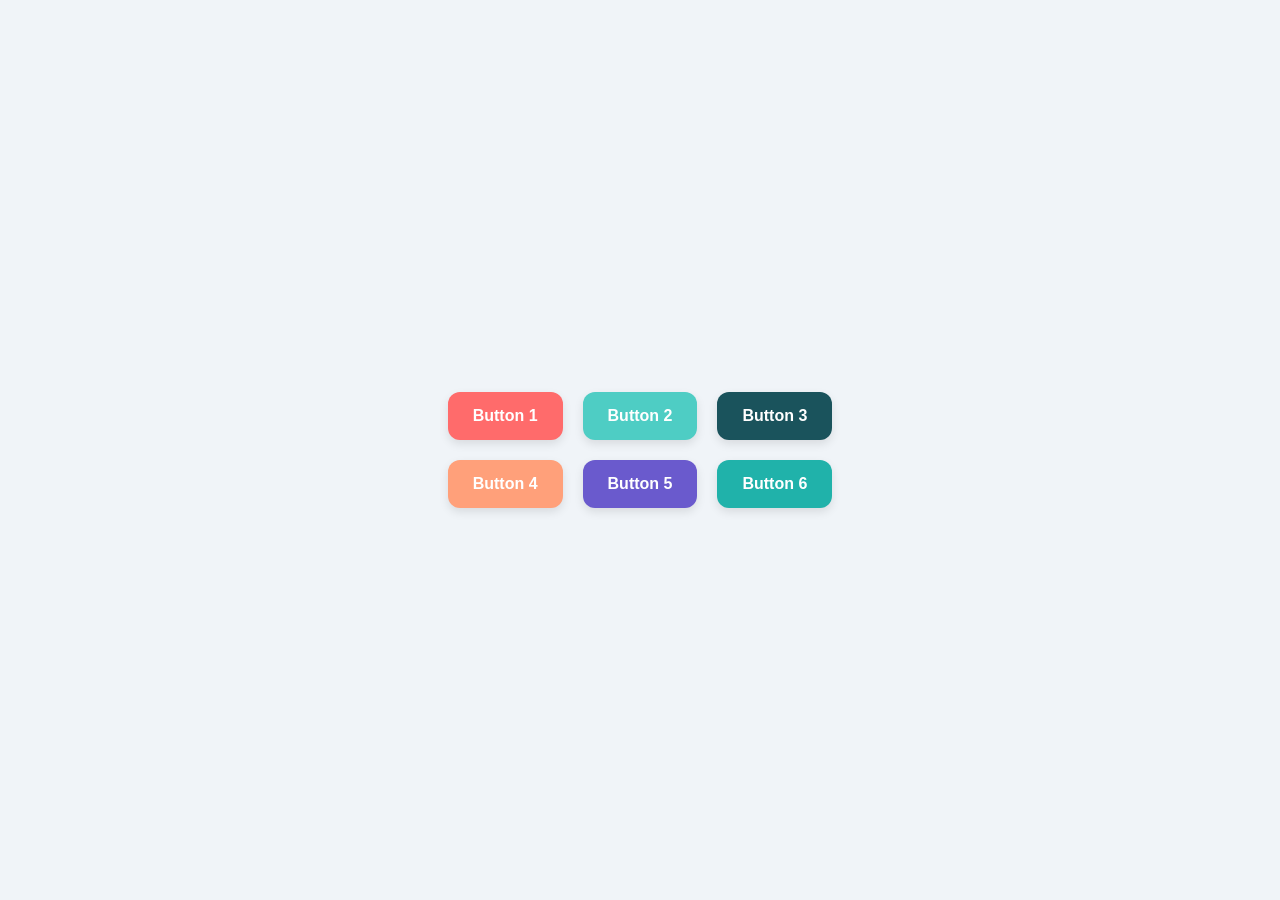
<file: project_01/index.html>
<!DOCTYPE html>
<html lang="en">
<head>
  <meta charset="UTF-8" />
  <meta name="viewport" content="width=device-width, initial-scale=1.0" />
  <title>Beautiful Buttons</title>
  <link rel="stylesheet" href="./style.css" />
</head>
<body>
  <div class="button-container">
    <button class="btn" id="pink">Button 1</button>
    <button class="btn" id="teal">Button 2</button>
    <button class="btn" id="darkblue">Button 3</button>
    <button class="btn" id="salmon">Button 4</button>
    <button class="btn" id="purple">Button 5</button>
    <button class="btn" id="seagreen">Button 6</button>
  </div>

  <script>
    console.log("hitesh");
    const buttons = document.querySelectorAll('.btn');
    const body = document.querySelector('body');

    buttons.forEach(function (button) {
      console.log(button);
      button.addEventListener('click', function (e) {
        console.log(e);
        console.log(e.target);

        if (e.target.id === 'pink') {
          body.style.backgroundColor = '#FF6B6B';
        }
        if (e.target.id === 'teal') {
          body.style.backgroundColor = '#4ECDC4';
        }
        if (e.target.id === 'darkblue') {
          body.style.backgroundColor = '#1A535C';
        }
        if (e.target.id === 'salmon') {
          body.style.backgroundColor = '#FFA07A';
        }
        if (e.target.id === 'purple') {
          body.style.backgroundColor = '#6A5ACD';
        }
        if (e.target.id === 'seagreen') {
          body.style.backgroundColor = '#20B2AA';
        }
      });
    });
  </script>
</body>
</html>
</file>
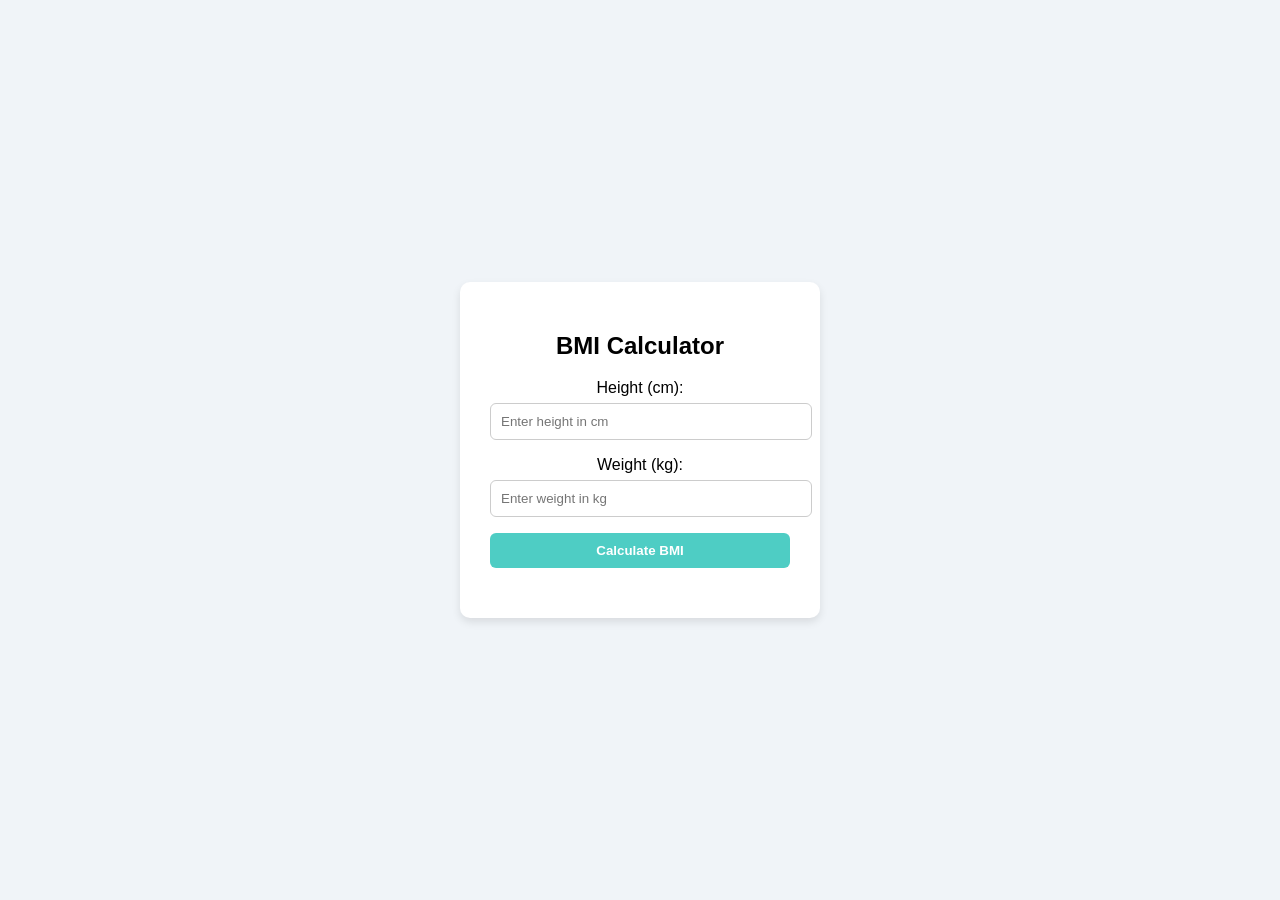
<file: project_02/index.html>
<!DOCTYPE html>
<html lang="en">
<head>
  <meta charset="UTF-8" />
  <meta name="viewport" content="width=device-width, initial-scale=1" />
  <title>BMI Calculator</title>
  <link rel="stylesheet" href="style.css" />
</head>
<body>
  <div class="container">
    <h2>BMI Calculator</h2>
    <form>
      <label for="height">Height (cm):</label>
      <input type="number" id="height" placeholder="Enter height in cm" required />

      <label for="weight">Weight (kg):</label>
      <input type="number" id="weight" placeholder="Enter weight in kg" required />

      <button type="submit">Calculate BMI</button>
    </form>

    <div id="results"></div>
  </div>

  <script>
    const form = document.querySelector('form');

    form.addEventListener('submit', function (e) {
      e.preventDefault();

      const height = parseInt(document.querySelector('#height').value);
      const weight = parseInt(document.querySelector('#weight').value);
      const results = document.querySelector('#results');

      if (height === '' || height <= 0 || isNaN(height)) {
        results.innerHTML = `Please give a valid height: ${height}`;
      } else if (weight === '' || weight <= 0 || isNaN(weight)) {
        results.innerHTML = `Please give a valid weight: ${weight}`;
      } else {
        const bmi = (weight / ((height * height) / 10000)).toFixed(2);
        let message = `Your BMI is <strong>${bmi}</strong><br/>`;

        if (bmi < 18.5) {
          message += "You are Underweight 🟡";
        } else if (bmi >= 18.5 && bmi <= 24.9) {
          message += "You have Normal BMI ✅";
        } else {
          message += "You are Overweight 🔴";
        }

        results.innerHTML = message;
      }
    });
  </script>
</body>
</html>
</file>
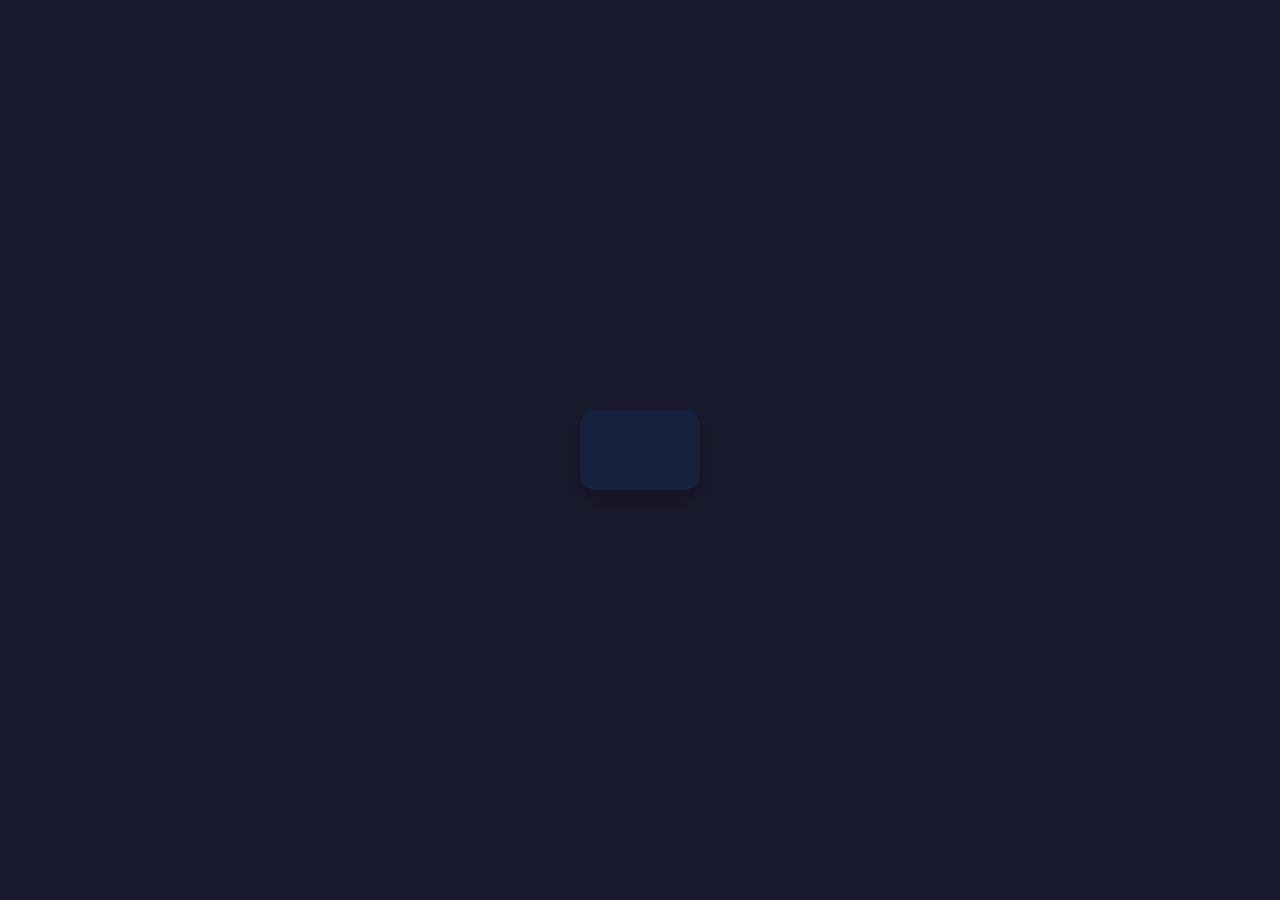
<file: project_03/index.html>
<!DOCTYPE html>
<html lang="en">
<head>
  <meta charset="UTF-8" />
  <meta name="viewport" content="width=device-width, initial-scale=1.0"/>
  <title>Digital Clock</title>
  <link rel="stylesheet" href="./style.css" />
</head>
<body>
  <div class="clock-container">
    <h1 id="clock"></h1>
  </div>

  <script >
    let clock = document.getElementById('clock')
    setInterval(function (){
        let date = new Date;
        clock.innerHTML = date.toLocaleTimeString();
    }, 1000)
  </script>
</body>
</html>
</file>
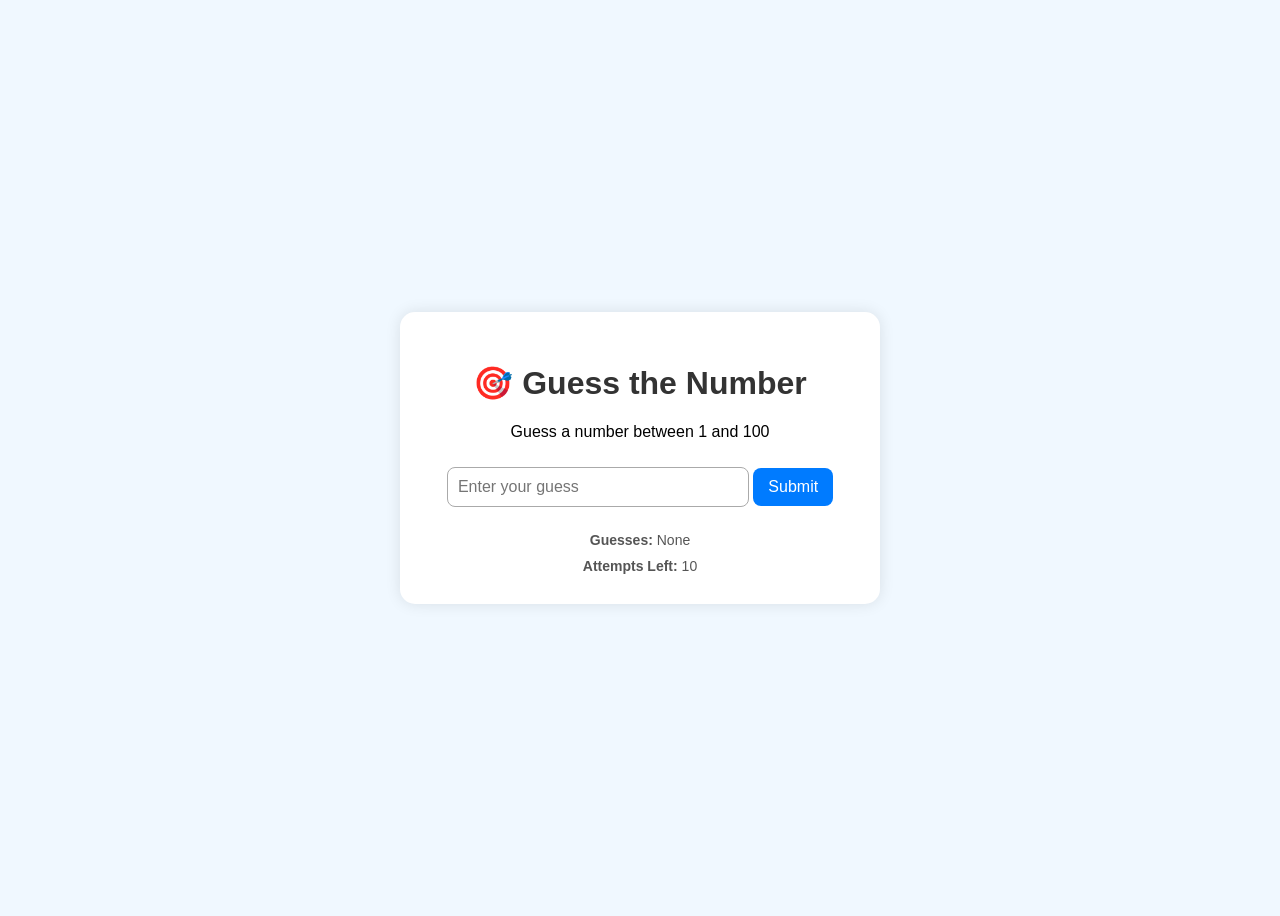
<file: project_04/index.html>
<!DOCTYPE html>
<html lang="en">
<head>
  <meta charset="UTF-8">
  <title>Guess the Number Game</title>
  <link rel="stylesheet" href="style.css">
</head>
<body>
  <div class="game-container">
    <h1>🎯 Guess the Number</h1>
    <p>Guess a number between 1 and 100</p>
    
    <form id="guessForm">
      <input type="number" id="guessInput" placeholder="Enter your guess" required min="1" max="100" />
      <button type="submit">Submit</button>
    </form>

    <div id="result"></div>
    <div id="previousGuesses"><strong>Guesses:</strong> <span id="guessesArray">None</span></div>
    <div id="attemptsLeft"><strong>Attempts Left:</strong> <span id="attemptCount">10</span></div>
  </div>

  <script>
    let randomNumber = Math.floor(Math.random() * 100) + 1;

const guessForm = document.querySelector('#guessForm');
const guessInput = document.querySelector('#guessInput');
const result = document.querySelector('#result');
const guessesArrayDisplay = document.querySelector('#guessesArray');
const attemptCount = document.querySelector('#attemptCount');

let previousGuesses = [];
let attemptsLeft = 10;
let gameOver = false;

guessForm.addEventListener('submit', function (e) {
  e.preventDefault();
  if (gameOver) return;

  const guess = parseInt(guessInput.value);
  guessInput.value = '';

  if (isNaN(guess) || guess < 1 || guess > 100) {
    result.textContent = ' Please enter a number between 1 and 100.';
    return;
  }

  previousGuesses.push(guess);
  attemptsLeft--;

  guessesArrayDisplay.textContent = previousGuesses.join(', ');
  attemptCount.textContent = attemptsLeft;

  if (guess === randomNumber) {
    result.textContent = ` Correct! You guessed the number ${randomNumber}!`;
    result.style.color = 'green';
    endGame();
  } else if (attemptsLeft === 0) {
    result.textContent = ` Game Over! The number was ${randomNumber}.`;
    result.style.color = 'red';
    endGame();
  } else if (guess < randomNumber) {
    result.textContent = ` Too low! Try again.`;
    result.style.color = '#d9534f';
  } else {
    result.textContent = ` Too high! Try again.`;
    result.style.color = '#d9534f';
  }
});

function endGame() {
  gameOver = true;
  guessInput.disabled = true;

  const newGameBtn = document.createElement('button');
  newGameBtn.textContent = ' Start New Game';
  newGameBtn.classList.add('new-game');
  newGameBtn.style.marginTop = '20px';
  result.appendChild(document.createElement('br'));
  result.appendChild(newGameBtn);

  newGameBtn.addEventListener('click', function () {
    resetGame();
  });
}

function resetGame() {
  randomNumber = Math.floor(Math.random() * 100) + 1;
  previousGuesses = [];
  attemptsLeft = 10;
  gameOver = false;
  guessInput.disabled = false;
  guessesArrayDisplay.textContent = 'None';
  attemptCount.textContent = attemptsLeft;
  result.innerHTML = '';
}

  </script>
</body>
</html>
</file>
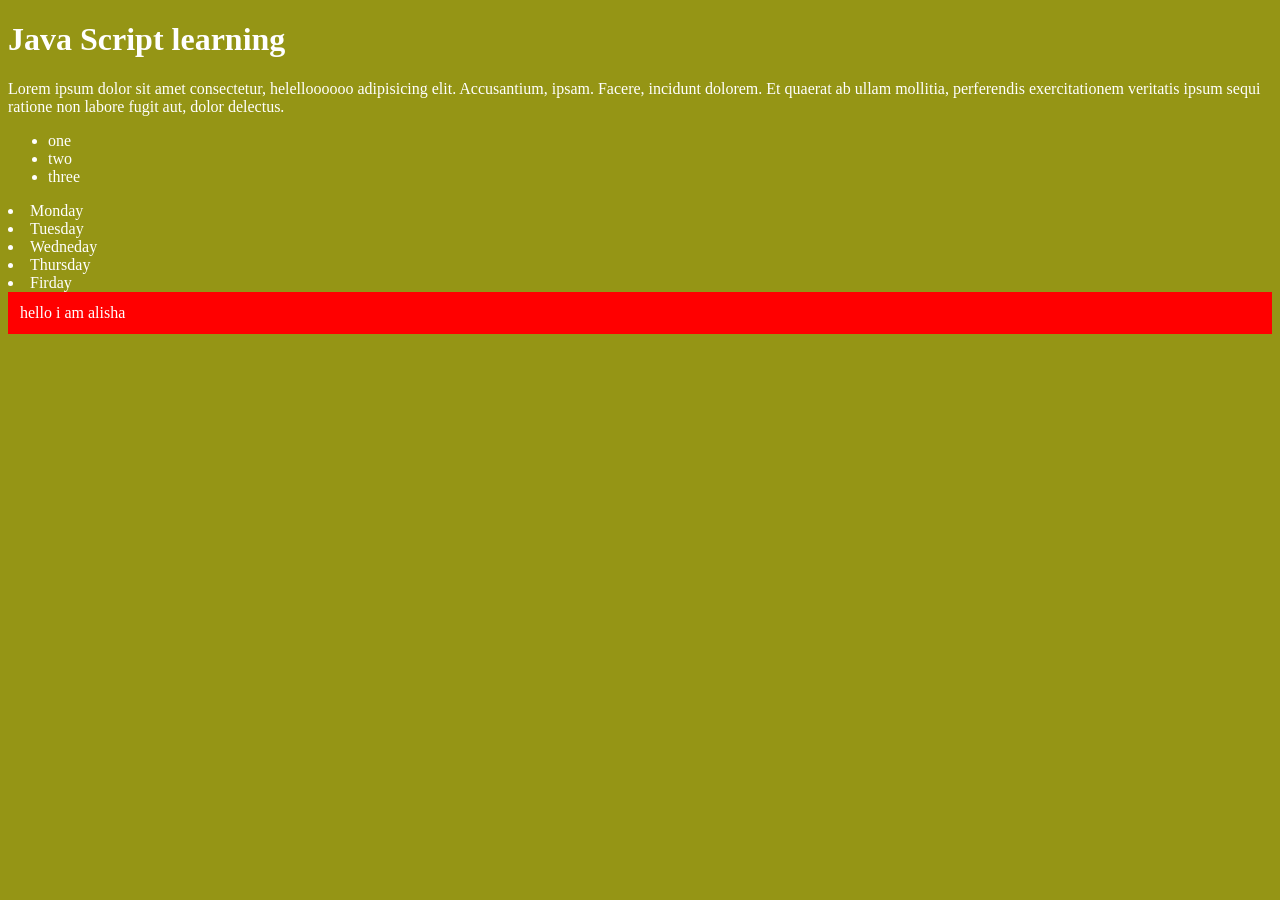
<file: DOM/one.html>
<!DOCTYPE html>
<html lang="en">

<head>
    <meta charset="UTF-8">
    <meta name="viewport" content="width=device-width, initial-scale=1.0">
    <title>DOM learning</title>
    <style>
        #bac {
            color: white;
            background-color: rgb(149, 149, 21);
        }
    </style>
</head>

<body id="bac">
    <div>
        <h1 id="title" class = "heading">Java Script  learning</h1>
        <p>Lorem ipsum dolor sit amet consectetur,   <span>helelloooooo</span> adipisicing elit. Accusantium, ipsam. Facere, incidunt dolorem. Et
            quaerat ab ullam mollitia, perferendis exercitationem veritatis ipsum sequi ratione non labore fugit aut,
            dolor delectus.</p>
    </div>
    
    <ul>
        <li class=" list-item" >one</li>
        <li class=" list-item" >two</li>
        <li class=" list-item" >three</li>
    </ul>

    <div class="par">
        <li class="child">Monday </li>
        <li class="child">Tuesday </li>
        <li class="child">Wedneday </li>
        <li class="child">Thursday </li>
        <li class="child">Firday</li>
    </div>
</body>
<script>
    let ans = document.querySelector(".par")
    console.log(ans)
    console.log(ans.children);
    console.log(ans.children[0].innerHTML);

    for (let i = 0; i < ans.children.length; i++) {
        console.log (ans.children[i].innerHTML) 
        
    }
    console.log(ans.firstElementChild)
    console.log(ans.lastElementChild)

    // document.querySelector('.child')
    // let vas = console.log(child[1])
    // console.log(vas.parentElement)

    console.log(ans.childNodes)




    /// create new element through dom
     const div = document.createElement('div')
    console.log(div);
    div.className = "latest"
    div.id = (Math.round(Math.random() *10 +1))
    div.setAttribute = ("title" , "generated")
    div.style.backgroundColor = "red"
    div.style.padding = "12px"
    div.innerText = " hello i am alisha"

    // const addText = document.createTextNode("Chai aur code")           aise bhe likha ja sakta hee or innerText bhee
    // div.appendChild(addText)

    document.body.appendChild(div)      
    
    // when we write that it show the styling and text on webpage otherwise everything is in console 


















</script>
</html>
</file>
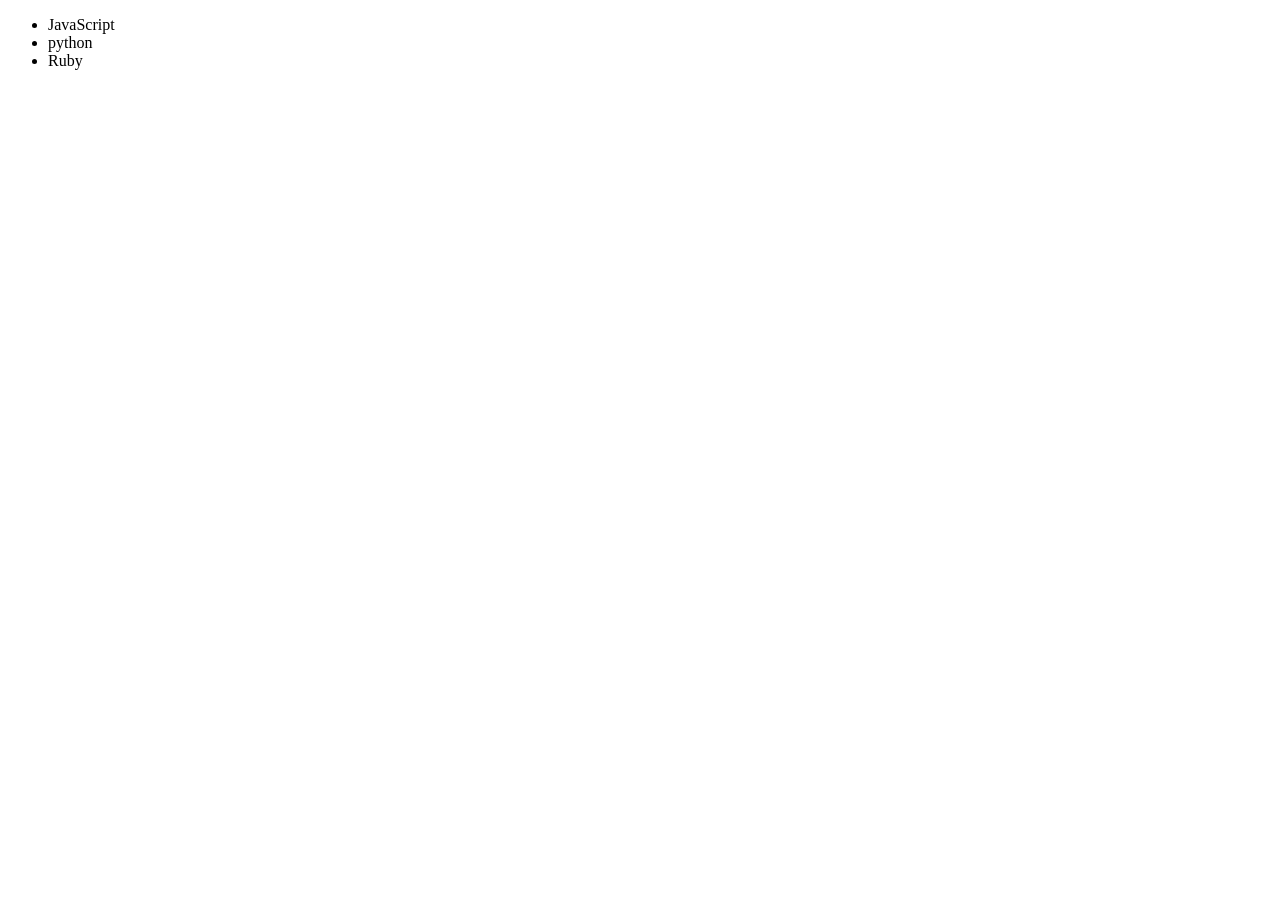
<file: DOM/two.html>
<!DOCTYPE html>
<html lang="en">
<head>
    <meta charset="UTF-8">
    <meta name="viewport" content="width=device-width, initial-scale=1.0">
    <title>Document</title>
</head>
<body>
    <ul class="language">
        <li>JavaScript</li>
    </ul>
</body>
<script>
    function addlanguage(langName){
        const li = document.createElement('li');
        li.innerHTML = `${langName}`
        document.querySelector('.language').appendChild(li)
    }
    addlanguage("python")
    addlanguage("Ruby")



    // thats not the optimize approch the tree has to traverse whole elemens to add that one in the last so for better approch use that 
    function optiAddLanguage (langNmae){
        const li = document.createElement('li')
        li.append(document.createTextNode(langName))
        document.querySelector('.language').appendChild(li)
    }
    optiAddLanguage('Golange')




    // how we edit that 
       //Edit
    const secondLang = document.querySelector("li:nth-child(2)")
    console.log(secondLang);
    //secondLang.innerHTML = "Mojo"
    const newli = document.createElement('li')
    newli.textContent = "Mojo"
    secondLang.replaceWith(newli)

    //edit
    const firstLang = document.querySelector("li:first-child")
    firstLang.outerHTML = '<li>TypeScript</li>'

    //remove
    const lastLang = document.querySelector('li:last-child')
    lastLang.remove()
</script>
</html>
</file>
<file: project_01/style.css>
/* Base styling */
body {
  background-color: #f0f4f8;
  font-family: 'Segoe UI', Tahoma, Geneva, Verdana, sans-serif;
  display: flex;
  justify-content: center;
  align-items: center;
  height: 100vh;
  margin: 0;
}

/* Container layout */
.button-container {
  display: grid;
  grid-template-columns: repeat(3, 1fr);
  gap: 20px;
  padding: 20px;
}

/* Button styling */
.btn {
  padding: 15px 25px;
  font-size: 16px;
  font-weight: bold;
  border: none;
  border-radius: 12px;
  color: white;
  box-shadow: 0 4px 10px rgba(0, 0, 0, 0.1);
  transition: none; /* No hover effect */
}

/* Individual button colors */
.btn:nth-child(1) { background-color: #FF6B6B; }
.btn:nth-child(2) { background-color: #4ECDC4; }
.btn:nth-child(3) { background-color: #1A535C; }
.btn:nth-child(4) { background-color: #FFA07A; }
.btn:nth-child(5) { background-color: #6A5ACD; }
.btn:nth-child(6) { background-color: #20B2AA; }
</file>
<file: project_02/style.css>
body {
  font-family: Arial, sans-serif;
  background-color: #f0f4f8;
  display: flex;
  justify-content: center;
  align-items: center;
  height: 100vh;
  margin: 0;
}

.container {
  background: white;
  padding: 30px;
  border-radius: 10px;
  width: 300px;
  box-shadow: 0 4px 8px rgba(0,0,0,0.1);
  text-align: center;
}

input {
  width: 100%;
  padding: 10px;
  margin-top: 6px;
  margin-bottom: 16px;
  border: 1px solid #ccc;
  border-radius: 6px;
}

button {
  background-color: #4ECDC4;
  color: white;
  padding: 10px;
  width: 100%;
  border: none;
  border-radius: 6px;
  cursor: pointer;
  font-weight: bold;
}

#results {
  margin-top: 20px;
  font-size: 18px;
  color: #1A535C;
}
</file>
<file: project_03/style.css>
* {
  margin: 0;
  padding: 0;
  box-sizing: border-box;
}

body {
  background-color: #1a1a2e;
  font-family: 'Segoe UI', Tahoma, Geneva, Verdana, sans-serif;
  height: 100vh;
  display: flex;
  justify-content: center;
  align-items: center;
}

.clock-container {
  background-color: #16213e;
  padding: 40px 60px;
  border-radius: 15px;
  box-shadow: 0 8px 20px rgba(0, 0, 0, 0.3);
}

#clock {
  color: #ffffff;
  font-size: 60px;
  letter-spacing: 3px;
  font-weight: bold;
}
</file>
<file: project_04/style.css>
body {
  background-color: #f0f8ff;
  font-family: 'Segoe UI', sans-serif;
  display: flex;
  justify-content: center;
  align-items: center;
  height: 100vh;
}

.game-container {
  background-color: #ffffff;
  padding: 30px 40px;
  border-radius: 15px;
  box-shadow: 0 0 15px rgba(0, 0, 0, 0.1);
  text-align: center;
  max-width: 400px;
  width: 100%;
}

h1 {
  color: #333;
}

input[type="number"] {
  padding: 10px;
  width: 70%;
  margin: 10px 0;
  border: 1px solid #aaa;
  border-radius: 8px;
  font-size: 16px;
}

button {
  padding: 10px 15px;
  font-size: 16px;
  border: none;
  background-color: #007bff;
  color: white;
  border-radius: 8px;
  cursor: pointer;
}

button:hover {
  background-color: #0056b3;
}

#result {
  margin-top: 15px;
  font-weight: bold;
  color: #d9534f;
}

#previousGuesses,
#attemptsLeft {
  margin-top: 10px;
  font-size: 14px;
  color: #555;
}
</file>
